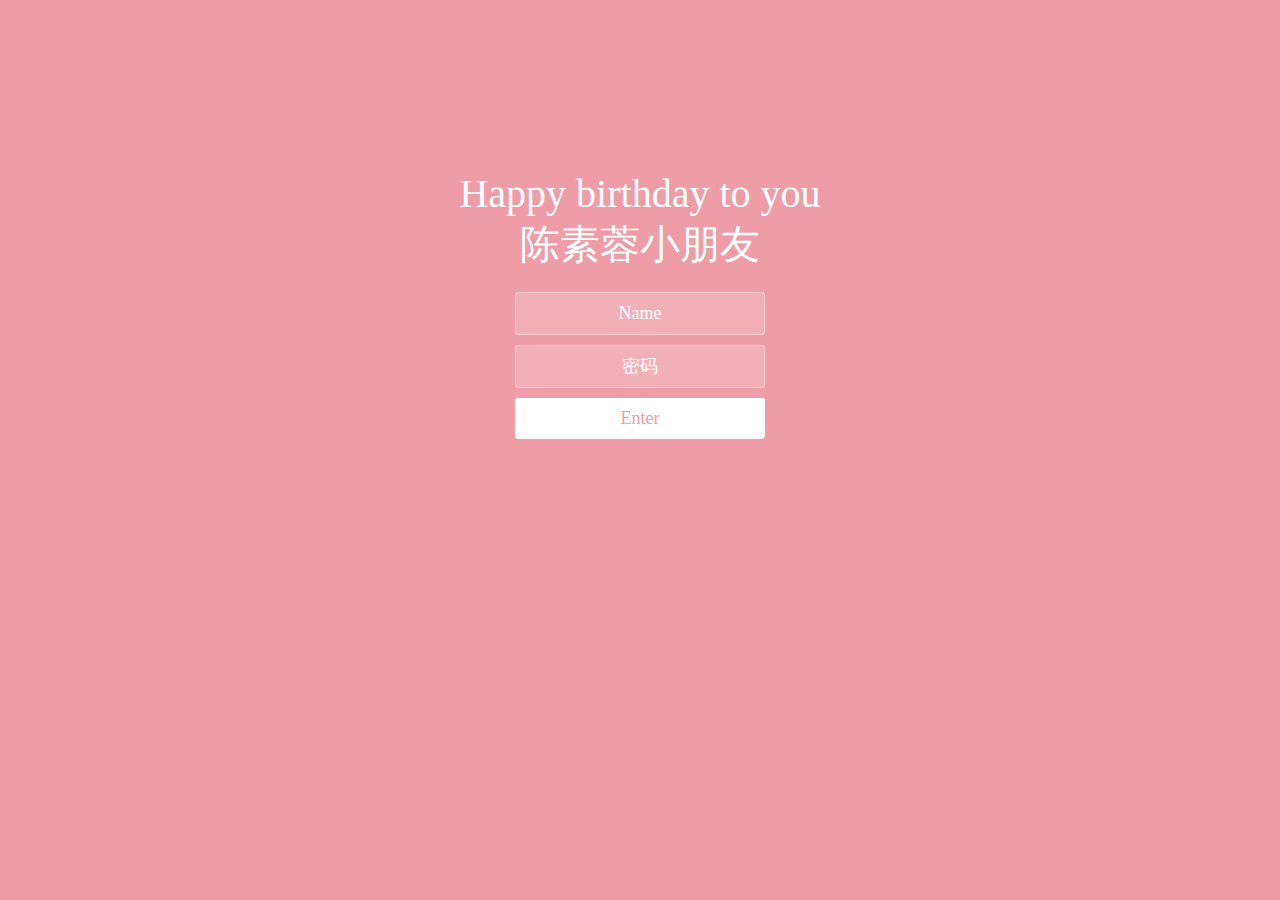
<file: index.html>
﻿<!doctype html>
<html lang="zh">
<head>
<meta charset="UTF-8">
<meta http-equiv="X-UA-Compatible" content="IE=edge,chrome=1"> 
<meta name="viewport" content="width=device-width, initial-scale=1.0">
<title>Happy Birthday to 陈素蓉小朋友</title>
<link rel="stylesheet" type="text/css" href="Secret/css/styles.css">
</head>
<body>
<div class="htmleaf-container">
	<div class="wrapper">
		<div class="container">
			<h1>Happy birthday to you</h1>
			<h1>陈素蓉小朋友</h1>
			
			<form class="form">
				<input id="userName" name="userName" type="text" placeholder="Name">
				<input id="pwd" name="pwd" type="password" placeholder="密码">
				<button type="submit" id="login-button">Enter</button>
			</form>
		</div>
		
		<ul class="bg-bubbles">
			<li></li>
			<li></li>
			<li></li>
			<li></li>
			<li></li>
			<li></li>
			<li></li>
			<li></li>
			<li></li>
			<li></li>
		</ul>
		
		 <ul class="bg-bubbles">
			<li><img src="Secret/img/time.png" style="width:100%;height:100%"></li>
			<li><img src="Secret/img/time.png" style="width:100%;height:100%"></li>
			<li><img src="Secret/img/time.png" style="width:100%;height:100%"></li>
			<li><img src="Secret/img/time.png" style="width:100%;height:100%"></li>
			<li><img src="Secret/img/time.png" style="width:100%;height:100%"></li>
			<li><img src="Secret/img/time.png" style="width:100%;height:100%"></li>
			<li><img src="Secret/img/time.png" style="width:100%;height:100%"></li>
			<li><img src="Secret/img/time.png" style="width:100%;height:100%"></li>
			<li><img src="Secret/img/time.png" style="width:100%;height:100%"></li>
			<li><img src="Secret/img/time.png" style="width:100%;height:100%"></li>
		</ul>
	</div>
</div>

<script src="Secret/js/jquery-2.1.1.min.js" type="text/javascript"></script>
<script src="Secret/js/jquery-1.8.4.min.js" type="text/javascript"></script>

</body>
</html>
</file>
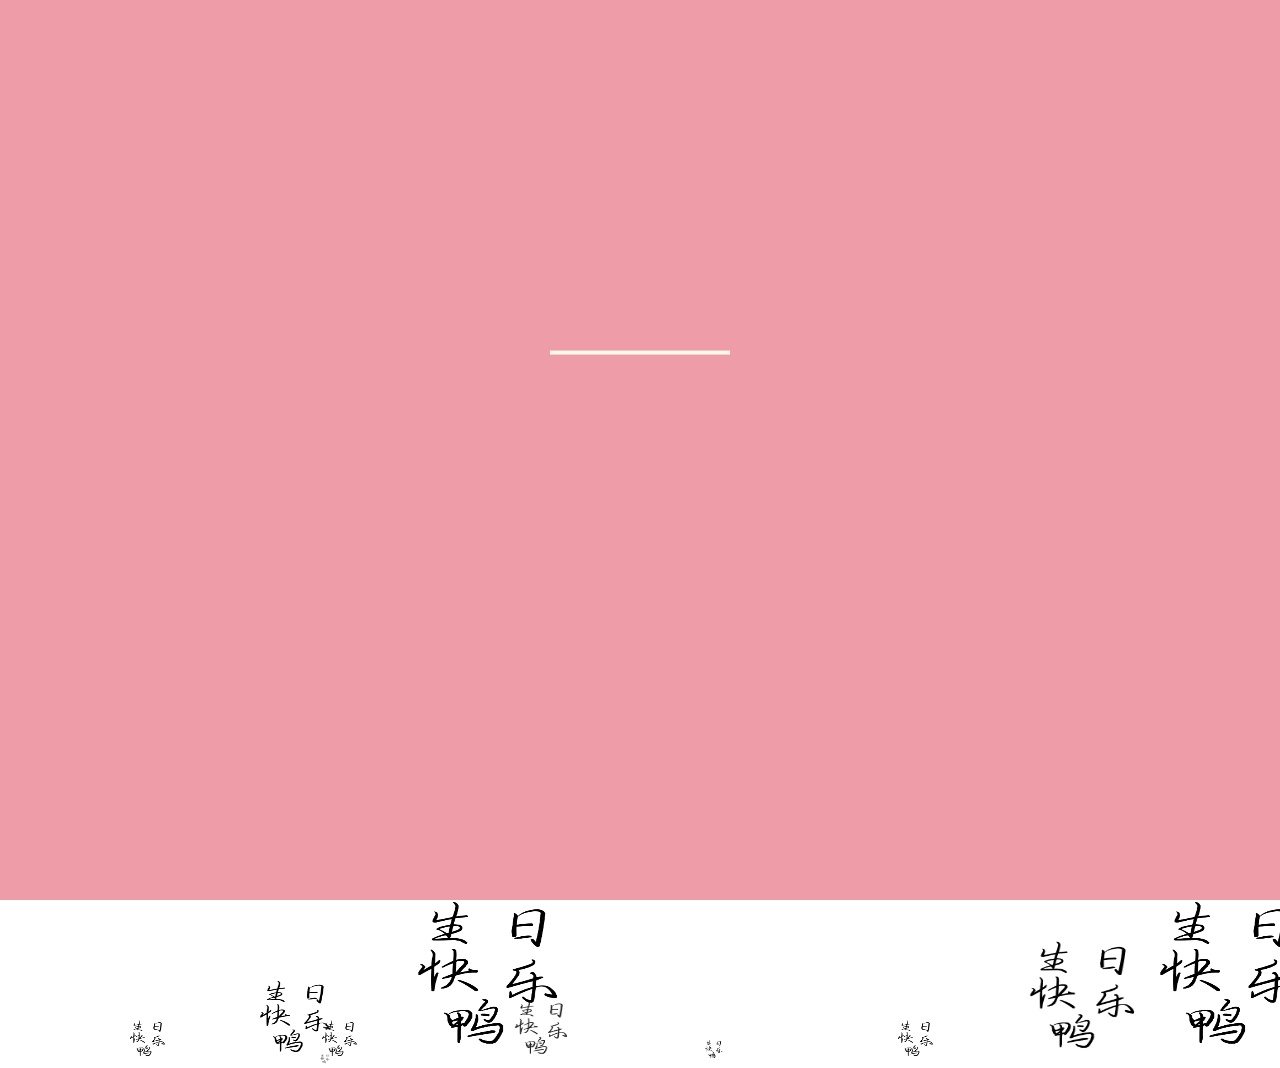
<file: Secret/BirthdayCake.html>
<!DOCTYPE html>
<html>

<head>

    <meta charset="UTF-8">
    <meta name="viewport" content="width=device-width, initial-scale=1, maximum-scale=1, user-scalable=no">
    <title>Happy Birthday to you</title>
    <link rel="stylesheet" href="css/styless.css" media="screen" type="text/css"/>
</head>

<body>

<div class="bg">
    <div class="velas">
        <div class="fuego"></div>
        <div class="fuego"></div>
        <div class="fuego"></div>
        <div class="fuego"></div>
        <div class="fuego"></div>
    </div>
    <svg id="cake" version="1.1" x="0px" y="0px" width="200px" height="500px" viewBox="0 0 200 500" enable-background="new 0 0 200 500" xml:space="preserve">
        <path fill="#a88679" d="M173.667-13.94c-49.298,0-102.782,0-147.334,0c-3.999,0-4-16.002,0-16.002
    		c44.697,0,96.586,0,147.334,0C177.667-29.942,177.668-13.94,173.667-13.94z">
            <animate id="bizcocho_3" attributeName="d" calcMode="spline" keySplines="0 0 1 1; 0 0 1 1" begin="relleno_2.end" dur="0.3s" fill="freeze" values="
                              M173.667-13.94c-49.298,0-102.782,0-147.334,0c-3.999,0-4-16.002,0-16.002
    		c44.697,0,96.586,0,147.334,0C177.667-29.942,177.668-13.94,173.667-13.94z
                              ;
                              M173.667,411.567c-47.995,12.408-102.955,12.561-147.334,0
    		c-3.848-1.089-0.189-16.089,3.661-15.002c44.836,12.66,90.519,12.753,139.427,0.07
    		C173.293,395.631,177.541,410.566,173.667,411.567z
                              ;
                              M173.667,427.569c-49.795,0-101.101,0-147.334,0c-3.999,0-4-16.002,0-16.002
    		c46.385,0,97.539,0,147.334,0C177.668,411.567,177.667,427.569,173.667,427.569z
                              " />
        </path>
        <path fill="#8b6a60" d="M100-178.521c1.858,0,3.364,1.506,3.364,3.363c0,0,0,33.17,0,44.227
    		c0,19.144,0,57.431,0,76.574c0,10.152,0,40.607,0,40.607c0,1.858-1.506,3.364-3.364,3.364l0,0c-1.858,0-3.364-1.506-3.364-3.364c0,0,0-30.455,0-40.607c0-19.144,0-57.432,0-76.575c0-11.057,0-44.226,0-44.226C96.636-177.015,98.142-178.521,100-178.521
    		L100-178.521z">
            <animate id="relleno_2" attributeName="d" calcMode="spline" keySplines="0 0 1 1; 0 0 1 1; 0 0 0.58 1" begin="bizcocho_2.end" dur="0.5s" fill="freeze" values="
                              M100-178.521c1.858,0,3.364,1.506,3.364,3.363c0,0,0,33.17,0,44.227
    		c0,19.144,0,57.431,0,76.574c0,10.152,0,40.607,0,40.607c0,1.858-1.506,3.364-3.364,3.364l0,0c-1.858,0-3.364-1.506-3.364-3.364c0,0,0-30.455,0-40.607c0-19.144,0-57.432,0-76.575c0-11.057,0-44.226,0-44.226C96.636-177.015,98.142-178.521,100-178.521
    		L100-178.521z
                              ;
                              M100,267.257c1.858,0,3.364,1.506,3.364,3.363c0,0,0,33.17,0,44.227
    		c0,19.143,0,57.43,0,76.574c0,10.151,0,40.606,0,40.606c0,1.858-1.506,3.364-3.364,3.364l0,0c-1.858,0-3.364-1.506-3.364-3.364
    		c0,0,0-30.455,0-40.606c0-19.145,0-57.432,0-76.576c0-11.057,0-44.225,0-44.225C96.636,268.763,98.142,267.257,100,267.257
    		L100,267.257z
                              ;
                              M93.928,405.433c-0.655,6.444-0.102,9.067,2.957,11.798c0,0,8.083,5.571,16.828,3.503
    		c18.629-4.406,43.813,6.194,50.792,7.791c14.75,3.375,9.162,6.867,9.162,6.867c-2.412,2.258-58.328,0-73.667,0l0,0
    		c-1.858,0-69.995,2.133-73.667,0c0,0-3.337-2.439,6.172-5.992c11.375-4.25,52.875,8.822,47.139-9.442
    		c-6.333-20.167,5.226-21.514,5.226-21.514c3.435-0.915,12.78-6.663,10.923-0.546L93.928,405.433z
                              ;
                              M102.242,427.569c5.348,0,14.079,0,17.462,0c0,0,17.026,0,27.504,0
    		c19.143,0,20.39-3.797,26.459,0c3,1.877,0,7.823,0,7.823c-2.412,2.258-58.328,0-73.667,0l0,0c-1.858,0-67.187,0-73.667,0
    		c0,0-4.125-4.983,0-7.823c5.201-3.58,16.085,0,23.725,0c8.841,0,20.762,0,20.762,0c3.686,0,8.597,0,19.511,0H102.242z
                              " />
        </path>
        <path fill="#a88679" d="M173.667-15.929c-46.512,0-105.486,0-147.334,0c-3.999,0-4-16.002,0-16.002
    		c43.566,0,97.96,0,147.334,0C177.667-31.931,177.666-15.929,173.667-15.929z">
            <animate id="bizcocho_2" attributeName="d" calcMode="spline" keySplines="0 0 1 1; 0 0 1 1; 0.25 0 0.58 1" begin="relleno_1.end" dur="0.5s" fill="freeze" values="
                              M173.667-15.929c-46.512,0-105.486,0-147.334,0c-3.999,0-4-16.002,0-16.002
    		c43.566,0,97.96,0,147.334,0C177.667-31.931,177.666-15.929,173.667-15.929z
                              ;
                              M173.434,445.393c-47.269,8.001-105.245,8.001-147.334,0c-3.929-0.747-0.692-16.543,3.243-15.824
    		c43.828,8.001,92.165,8.001,140.739,0C174.029,428.918,177.377,444.726,173.434,445.393z
                              ;
                              M173.667,449.514c-47.576-5.454-102.799-5.744-147.333,0c-3.966,0.512-3.938-15.297,0-16.002
    		c43.683-7.823,97.646-8.026,147.333,0C177.616,434.15,177.642,449.969,173.667,449.514z
                              ;
                              M173.667,451.394c-49.298,0-102.782,0-147.334,0c-3.999,0-4-16.002,0-16.002
    		c44.697,0,96.586,0,147.334,0C177.667,435.392,177.668,451.394,173.667,451.394z
                              " />
        </path>
        <path fill="#8b6a60" d="M101.368-73.685c0,12.164,0,15.18,0,28.519c0,22.702,0-13.661,0,8.304c0,14.48,0,18.233,0,30.512
    		c0,1.753-2.958,1.847-2.958,0c0-12.68,0-16.277,0-30.401c0-21.983,0,11.66,0-8.305c0-13.027,0-15.992,0-28.628
    		C98.411-75.883,101.368-75.592,101.368-73.685z">
            <animate id="relleno_1" attributeName="d" calcMode="spline" keySplines="0 0 1 1; 0 0 1 1; 0 0 0.6 1" begin="bizcocho_1.end" dur="0.5s" fill="freeze" values="
                              M101.368-73.685c0,12.164,0,15.18,0,28.519c0,22.702,0-13.661,0,8.304c0,14.48,0,18.233,0,30.512
    		c0,1.753-2.958,1.847-2.958,0c0-12.68,0-16.277,0-30.401c0-21.983,0,11.66,0-8.305c0-13.027,0-15.992,0-28.628
    		C98.411-75.883,101.368-75.592,101.368-73.685z
                              ;
                              M101.368,350.885c0,12.164,0,65.18,0,78.518c0,22.703,0-33.66,0-11.695c0,14.48,0,28.232,0,40.512
    		c0,1.753-2.958,1.847-2.958,0c0-12.68,0-26.277,0-40.402c0-21.982,0,31.66,0,11.695c0-13.027,0-65.992,0-78.627
    		C98.411,348.686,101.368,348.977,101.368,350.885z
                              ;
                              M128.38,447.567c37.626,6.312,39.303,13.658,26.833,12.833c-22.653-1.499-13.636-0.831-23.302-0.831
    		c-14.48,0-17.884,0-30.163,0c-2.087,0-2.068,0-3.915,0c-13.333,0-8.963,0-23.088,0c-11.668,0-14.062,5.995-27.532,1.164
    		c-12.629-4.529,38.667-3.167,46.833-17.333C100.077,432.94,105.546,443.736,128.38,447.567z
                              ;
                              M173.667,451.394c2.875,0,2.997,9.257,0,9.131c-22.662-0.956-32.09-0.956-41.756-0.956
    		c-14.48,0-17.884,0-30.163,0c-2.087,0-2.068,0-3.915,0c-13.333,0-8.963,0-23.088,0c-11.668,0-34.99-0.294-48.412,1.831
    		c-4.109,0.65-3.01-10.006,0-10.006C37.129,451.394,149.379,451.394,173.667,451.394z
                              " />
        </path>
        <path fill="#a88679" d="M173.667,21.571c-33.174,0-111.467,0-147.334,0c-4,0-4-16.002,0-16.002c39.836,0,105.982,0,147.334,0
    		C177.668,5.569,177.667,21.571,173.667,21.571z">
            <animate id="bizcocho_1" attributeName="d" calcMode="spline" keySplines="0 0 1 1; 0 0 1 1; 0 0 1 1; 0.25 0 1 1; 0 0 1 1; 0.25 0 0.6 1" begin="2s" dur="0.8s" fill="freeze" values="
                              M173.667,21.571c-33.174,0-111.467,0-147.334,0c-4,0-4-16.002,0-16.002c39.836,0,105.982,0,147.334,0
    		C177.668,5.569,177.667,21.571,173.667,21.571z
                              ;
                              M173.667,459.569c-33.197,16.002-110.782,16.002-147.334,0c-3.664-1.604,1.614-15.617,5.337-14.153
    		c40.702,16.002,94.289,16.104,136.505,0.103C171.917,444.1,177.271,457.832,173.667,459.569z
                              ;
                              M171.817,475.571c-39.361-3.001-105.438-2.571-143.556,0c-3.991,0.27-7.377-14.736-3.387-15.014
    		c41.553-2.888,104.421-3.121,150.51-0.233C179.378,460.574,175.806,475.875,171.817,475.571z
                              ;
                              M171.817,459.564c-38.8-12.188-104.504-13.762-143.556,0c-3.772,1.329-7.961-12.604-4.178-13.905
    		c40.864-14.064,105.114-15.52,151.918-0.973C179.822,445.874,175.634,460.762,171.817,459.564z
                              ;
                              M173.667,475.571c-46.376-5.005-105.924-4.003-147.334,0c-3.981,0.385-3.479-15.421,0.479-16.002
    		c43.087-6.327,97.705-7.083,146.855,0.438C177.621,460.613,177.644,476,173.667,475.571z
                              ;
                              M173.667,474.117c-46.376,1.866-105.638,2.01-147.334,0c-3.995-0.192-3.52-16.144,0.479-16.002
    		c43.794,1.55,96.341,1.541,145.723,0C176.532,457.99,177.663,473.956,173.667,474.117z
                              ;
                              M173.667,475.571c-46.512,0-105.486,0-147.334,0c-3.999,0-4-16.002,0-16.002c43.566,0,97.96,0,147.334,0
    		C177.667,459.569,177.666,475.571,173.667,475.571z
                              " />
        </path>
        <path fill="#fefae9" d="M104.812,113.216c0,3.119-2.164,5.67-4.812,5.67c-2.646,0-4.812-2.551-4.812-5.67c0-5.594,0-16.782,0-22.375
    	c0-5.143,0-15.427,0-20.568c0-7.333,0-21.998,0-29.33c0-5.523,0-16.569,0-22.092c0-3.295,0-9.885,0-13.181
    	C95.188,2.551,97.353,0,100,0c2.648,0,4.812,2.551,4.812,5.669c0,3.248,0,9.743,0,12.991c0,5.428,0,16.284,0,21.711
    	c0,7.618,0,22.854,0,30.472c0,4.952,0,14.854,0,19.807C104.812,96.292,104.812,107.576,104.812,113.216z">
            <animate id="crema" attributeName="d" calcMode="spline" keySplines="0 0 1 1; 0 0 1 1; 0 0 1 1; 0.25 0 1 1; 0 0 1 1; 0 0 0.58 1" begin="bizcocho_3.end" dur="2s" fill="freeze" values="
                              M104.812,113.216c0,3.119-2.164,5.67-4.812,5.67c-2.646,0-4.812-2.551-4.812-5.67c0-5.594,0-16.782,0-22.375
    	c0-5.143,0-15.427,0-20.568c0-7.333,0-21.998,0-29.33c0-5.523,0-16.569,0-22.092c0-3.295,0-9.885,0-13.181
    	C95.188,2.551,97.353,0,100,0c2.648,0,4.812,2.551,4.812,5.669c0,3.248,0,9.743,0,12.991c0,5.428,0,16.284,0,21.711
    	c0,7.618,0,22.854,0,30.472c0,4.952,0,14.854,0,19.807C104.812,96.292,104.812,107.576,104.812,113.216z
                              ;
                              M104.812,405.897c0,3.119-2.164,5.67-4.812,5.67c-2.646,0-4.812-2.551-4.812-5.67c0-5.594,0-16.782,0-22.376
    	c0-5.143,0-15.426,0-20.568c0-7.332,0-21.997,0-29.33c0-5.522,0-16.568,0-22.092c0-3.295,0-9.885,0-13.181
    	c0-3.118,2.165-5.669,4.812-5.669c2.648,0,4.812,2.551,4.812,5.669c0,3.247,0,9.743,0,12.991c0,5.428,0,16.283,0,21.711
    	c0,7.618,0,22.854,0,30.473c0,4.951,0,14.854,0,19.807C104.812,388.972,104.812,400.256,104.812,405.897z
                              ;
                              M111.873,411.567c-3.119,0-9.226,0-11.874,0c-2.646,0-7.748,0-10.867,0c-7.086,0-12.698,0-18.292,0
    	c-6.592,0-12.871,7.371-19.166,3.008c-10.043-6.961-7.776-10.169,2.991-17.745c12.61-8.873,27.713,1.994,25.919-7.531
    	c-2.589-13.742,11.008-14.513,11.365-17.789c0.441-4.051,4.235-11.107,8.051-8.175c3.113,2.393,1.007,8.008,0,13.159
    	c-1.871,9.569,8.058,2.113,9.494,14.155c2.592,21.732,21.184-0.675,29.309,7.976c5.216,5.553,18.413,5.552,15.426,12.942
    	c-3.131,7.745-15.825-4.369-23.8,2.903C126.261,418.271,118.301,411.567,111.873,411.567z
                              ;
                              M111.873,411.567c-3.119,0-9.226,0-11.874,0c-2.646,0-9.734,4.069-12.853,4.069
    	c-7.086,0-10.712-4.069-16.306-4.069c-6.592,0-12.12,6.013-19.166,3.008c-7.053-3.008-7.458,2.026-18.659,1.165
    	c-6.832-0.525-7.522-3.034-7.533-6.265c-0.037-10.336,22.073-2.452,36.613-2.628c10.234-0.124,19.856-1.439,37.905-2.102
    	c16.642-0.61,32.699,1.552,46.009,1.927c12.438,0.351,29.663-8.99,31.532,3.315c0.773,5.093-5.605,3.342-11.211,9.579
    	c-5.093,5.667-7.59-4.605-12.965-3.832c-8.269,1.189-14.962-8.537-22.937-1.265C126.261,418.271,118.301,411.567,111.873,411.567z
                              ;
                              M110.946,413.652c-2.904-1.137-8.405-2.748-12.446-0.97c-6.099,2.685-7.273,10.358-13.253,8.242
    	c-7.843-2.775-8.953-5.008-14.546-5.01c-24.653-0.011-4.849,26.507-18.264,26.507c-12.377,0,5.791-33.537-19.422-26.682
    	c-7.703,2.095-9.806-0.942-9.817-4.173c-0.037-10.336,24.357-4.544,38.897-4.72c10.234-0.124,19.856-1.439,37.905-2.102
    	c16.642-0.61,32.699,1.552,46.009,1.927c12.438,0.351,28.973-8.865,31.532,3.315c1.449,6.896,0.318,15.624-3.874,15.624
    	c-7.619,0-1.788-15.192-19.243-7.111c-7.581,3.51-15.963-9.738-26.669,1.066C120.644,426.744,118.381,416.561,110.946,413.652z
                              ;
                              M111.547,413.9c-2.969-0.956-8.775-0.949-13.167-0.5c-14.667,1.5-8.325,16.508-14.667,16.666
    	c-6.667,0.166-0.167-13.5-13.013-14.151c-30.471-1.545-5.572,46.651-18.987,46.651c-12.377,0,10.333-50.166-18.667-44.5
    	c-7.835,1.531-9.537-1.417-9.548-4.647c-0.037-10.336,23.675-5.177,38.215-5.353c10.234-0.124,20.618-1.671,38.667-2.333
    	c16.642-0.61,32.023,1.458,45.333,1.833c12.438,0.351,33.819-8.431,33.199,4.001c-0.532,10.666,0.414,26.166-5.245,25.833
    	c-7.606-0.447-2.954-31.5-19.243-18.899c-7.985,6.177-17.658-5.969-27.377,5.732C118.88,434.066,121.38,417.067,111.547,413.9z
                              ;
                              M111.547,415.233c-6.667-0.834-9.667,4.667-13.833,3.333c-19.649-6.291-8.158,22.176-14.5,22.334
    	c-6.667,0.166,2.833-18-13.333-22.167c-29.544-7.615-9.667,43.833-20.167,43.833c-10.333,0,8.004-55.006-16.833-39
    	c-7.5,4.833-9.508-3.78-9.299-7.004c0.799-12.329,23.592-7.153,38.132-7.329c10.234-0.124,20.238-1.505,38.287-2.167
    	c16.642-0.61,32.903,1.125,46.213,1.5c12.438,0.351,35.058-5.579,31.863,6.451c-5.532,20.833,1.25,28.216-4.409,27.883
    	c-7.606-0.447-6.058-37.895-20.62-23.333c-10.167,10.166-15.972-0.747-25,12C119.547,443.568,121.798,416.515,111.547,415.233z
                              " />
        </path>
        <rect class="come" x="10" y="475.571" fill="#fefae9" width="180" height="4" />
    </svg>
</div>
<div class="name">陈素蓉小朋友</div>
<div class="happy">
    <img src="img/1.png">
</div>
<div class="button-style1">
    <a href="Say.html" class="lk1">
        <div class="link1">
            <div class="bt1">
                I want to say
            </div>
        </div>
    </a>
</div>

<ul class="bg-bubbles">
    <li></li>
    <li></li>
    <li></li>
    <li></li>
    <li></li>
    <li></li>
    <li></li>
    <li></li>
    <li></li>
    <li></li>
</ul>

 <ul class="bg-bubbles">
      <li><img src="img/time.png" style="width:100%;height:100%"></li>
      <li><img src="img/time.png" style="width:100%;height:100%"></li>
      <li><img src="img/time.png" style="width:100%;height:100%"></li>
      <li><img src="img/time.png" style="width:100%;height:100%"></li>
      <li><img src="img/time.png" style="width:100%;height:100%"></li>
      <li><img src="img/time.png" style="width:100%;height:100%"></li>
      <li><img src="img/time.png" style="width:100%;height:100%"></li>
      <li><img src="img/time.png" style="width:100%;height:100%"></li>
      <li><img src="img/time.png" style="width:100%;height:100%"></li>
      <li><img src="img/time.png" style="width:100%;height:100%"></li>
   </ul>

<script src='js/jquery-2.1.1.min.js'></script>
<script src='js/happy.js'></script>
<audio src="music/3.mp3" autoplay="autoplay" loop="loop"></audio>
</body>

</html>
</file>
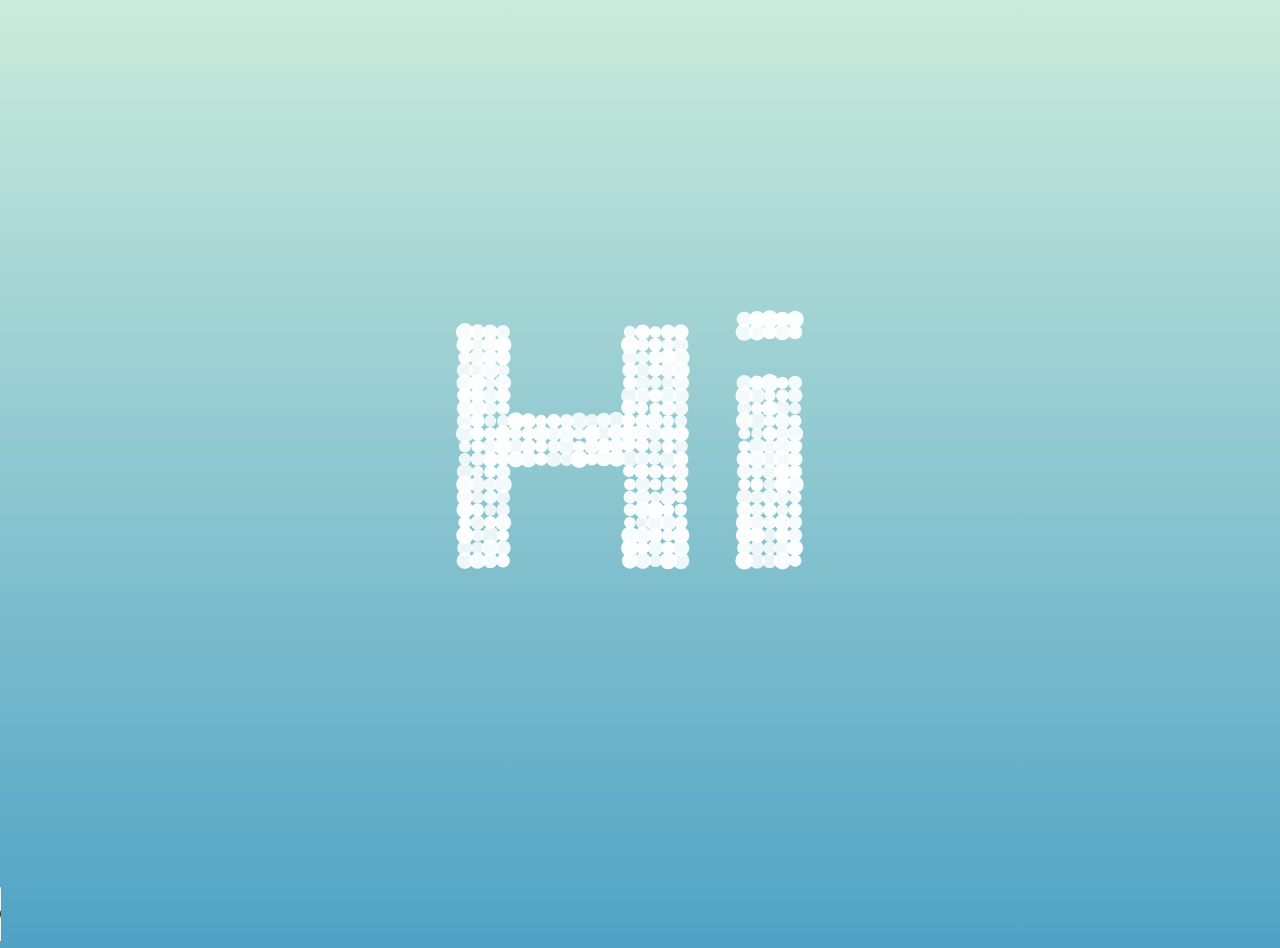
<file: Secret/to.html>
<!DOCTYPE html>
<html>
<head>
  <meta charset="UTF-8">
  <title>Happy Birthday to 陈素蓉小朋友</title>
  <link rel="stylesheet" href="css/normalizel.css">
  <link rel="stylesheet" href="css/stylel.css" media="screen" type="text/css" />
</head>

<body>
<canvas class="canvas"></canvas>

<div class="help">?</div> 

<div class="ui">
  <input class="ui-input" type="text" />
  <span class="ui-return">↵</span>
</div>

<div class="overlay">
  <div class="tabs">
    <div class="tabs-labels"><span class="tabs-label">Commands</span><span class="tabs-label">Info</span><span class="tabs-label">Share</span></div>

    <div class="tabs-panels">
      <ul class="tabs-panel commands">
        <li class="commands-item"><span class="commands-item-title">Text</span><span class="commands-item-info" data-demo="Hello :)">Type anything</span><span class="commands-item-action">Demo</span></li>
        <li class="commands-item"><span class="commands-item-title">Countdown</span><span class="commands-item-info" data-demo="#countdown 10">#countdown<span class="commands-item-mode">number</span></span><span class="commands-item-action">Demo</span></li>
        <li class="commands-item"><span class="commands-item-title">Time</span><span class="commands-item-info" data-demo="#time">#time</span><span class="commands-item-action">Demo</span></li>
        <li class="commands-item"><span class="commands-item-title">Rectangle</span><span class="commands-item-info" data-demo="#rectangle 30x15">#rectangle<span class="commands-item-mode">width x height</span></span><span class="commands-item-action">Demo</span></li>
        <li class="commands-item"><span class="commands-item-title">Circle</span><span class="commands-item-info" data-demo="#circle 25">#circle<span class="commands-item-mode">diameter</span></span><span class="commands-item-action">Demo</span></li>

        <li class="commands-item commands-item--gap"><span class="commands-item-title">Animate</span><span class="commands-item-info" data-demo="The time is|#time|#countdown 3|#icon thumbs-up"><span class="commands-item-mode">command1</span>&nbsp;|<span class="commands-item-mode">command2</span></span><span class="commands-item-action">Demo</span></li>
      </ul>
    </div>
  </div>
</div>

  <script src="js/indexl.js"></script>
 <audio src="music/1.mp3" autoplay="autoplay" loop="loop" controls="controls"></audio>
</body>
</html>
</file>
<file: Secret/css/styles.css>
* {
  box-sizing: border-box;
  margin: 0;
  padding: 0;
  font-weight: 300;
}
body {
  font-family:"Microsoft YaHei";
  color: white;
  font-weight: 300;
}
body ::-webkit-input-placeholder {
  /* WebKit browsers */
  font-family:"Microsoft YaHei";
  color: white;
  font-weight: 300;
}
body :-moz-placeholder {
  /* Mozilla Firefox 4 to 18 */
  font-family:"Microsoft YaHei";
  color: white;
  opacity: 1;
  font-weight: 300;
}
body ::-moz-placeholder {
  /* Mozilla Firefox 19+ */
  font-family:"Microsoft YaHei";
  color: white;
  opacity: 1;
  font-weight: 300;
}
body :-ms-input-placeholder {
  /* Internet Explorer 10+ */
  font-family:"Microsoft YaHei";
  color: white;
  font-weight: 300;
}
.wrapper {
  background: #ee9ca7;
  background: -webkit-linear-gradient(top left, #ee9ca7 0%, #ee9ca7 100%);
  background: linear-gradient(to bottom right, #ee9ca7 0%, #ee9ca7 100%);
  background-color:rgba(255,255,255,0.9);
  position: absolute;
  top:0;
  left: 0;
  width: 100%;
  height: 100%;
  overflow: hidden;

}

.wrapper.form-success .container h1 {
  -webkit-transform: translateY(85px);
      -ms-transform: translateY(85px);
          transform: translateY(85px);
}
.container {
  max-width: 600px;
  margin: 0 auto;
  margin-top: 7%;
  padding: 80px 0;
  height: 400px;
  text-align: center;
}
.container h1 {
  font-size: 40px;
  -webkit-transition-duration: 1s;
          transition-duration: 1s;
  -webkit-transition-timing-function: ease-in-put;
          transition-timing-function: ease-in-put;
  font-weight: 200;
}
form {
  padding: 20px 0;
  position: relative;
  z-index: 2;
}
form input {
  -webkit-appearance: none;
     -moz-appearance: none;
          appearance: none;
  outline: 0;
  border: 1px solid rgba(255, 255, 255, 0.4);
  background-color: rgba(255, 255, 255, 0.2);
  width: 250px;
  border-radius: 3px;
  padding: 10px 15px;
  margin: 0 auto 10px auto;
  display: block;
  text-align: center;
  font-family: "Microsoft YaHei";
  font-size: 18px;
  color: white;
  -webkit-transition-duration: 0.25s;
          transition-duration: 0.25s;
  font-weight: 300;
}
form input:hover {
  background-color: rgba(255, 255, 255, 0.4);
}
form input:focus {
  background-color: white;
  width: 300px;
  color: #ee9ca7;
}
form button {
  -webkit-appearance: none;
     -moz-appearance: none;
          appearance: none;
  outline: 0;
  background-color: white;
  font-family: "Microsoft YaHei";
  border: 0;
  padding: 10px 15px;
  color: #ee9ca7;
  border-radius: 3px;
  width: 250px;
  cursor: pointer;
  font-size: 18px;
  -webkit-transition-duration: 0.25s;
          transition-duration: 0.25s;
}
form button:hover {
  background-color: #f5f7f9;
}
.bg-bubbles {
  position: absolute;
  top: 0;
  left: 0;
  width: 100%;
  height: 100%;
  z-index: 1;
}
.bg-bubbles li {
  position: absolute;
  list-style: none;
  display: block;
  width: 40px;
  height: 40px;
  background-color: rgba(255, 255, 255, 0.15);
  bottom: -160px;
  -webkit-animation: square 30s infinite;
  animation: square 30s infinite;
  -webkit-transition-timing-function: linear;
  transition-timing-function: linear;
}
.bg-bubbles li:nth-child(1) {
  left: 10%;
}
.bg-bubbles li:nth-child(2) {
  left: 20%;
  width: 80px;
  height: 80px;
  -webkit-animation-delay: 2s;
          animation-delay: 2s;
  -webkit-animation-duration: 17s;
          animation-duration: 17s;
}
.bg-bubbles li:nth-child(3) {
  left: 25%;
  -webkit-animation-delay: 4s;
          animation-delay: 4s;
}
.bg-bubbles li:nth-child(4) {
  left: 40%;
  width: 60px;
  height: 60px;
  -webkit-animation-duration: 22s;
          animation-duration: 22s;
  background-color: rgba(255, 255, 255, 0.25);
}
.bg-bubbles li:nth-child(5) {
  left: 70%;
}
.bg-bubbles li:nth-child(6) {
  left: 80%;
  width: 120px;
  height: 120px;
  -webkit-animation-delay: 3s;
          animation-delay: 3s;
  background-color: rgba(255, 255, 255, 0.2);
}
.bg-bubbles li:nth-child(7) {
  left: 32%;
  width: 160px;
  height: 160px;
  -webkit-animation-delay: 7s;
          animation-delay: 7s;
}
.bg-bubbles li:nth-child(8) {
  left: 55%;
  width: 20px;
  height: 20px;
  -webkit-animation-delay: 15s;
          animation-delay: 15s;
  -webkit-animation-duration: 40s;
          animation-duration: 40s;
}
.bg-bubbles li:nth-child(9) {
  left: 25%;
  width: 10px;
  height: 10px;
  -webkit-animation-delay: 2s;
          animation-delay: 2s;
  -webkit-animation-duration: 40s;
          animation-duration: 40s;
  background-color: rgba(255, 255, 255, 0.3);
}
.bg-bubbles li:nth-child(10) {
  left: 90%;
  width: 160px;
  height: 160px;
  -webkit-animation-delay: 11s;
          animation-delay: 11s;
}
@-webkit-keyframes square {
  0% {
    -webkit-transform: translateY(0);
            transform: translateY(0);
  }
  100% {
    -webkit-transform: translateY(-900px) rotate(600deg);
            transform: translateY(-900px) rotate(600deg);
  }
}
@keyframes square {
  0% {
    -webkit-transform: translateY(0);
            transform: translateY(0);
  }
  100% {
    -webkit-transform: translateY(-900px) rotate(600deg);
            transform: translateY(-900px) rotate(600deg);
  }
}
</file>
<file: Secret/css/styless.css>
body {
    margin: 0;
    padding: 0;
    overflow: hidden;
    font-family: '楷体';
}

html, body {
    height: 100%;
}

#cake {
    display: block;
    position: relative;
    left:50%;
    margin-top: -10em;
    margin-bottom: 0;
    margin-left: -100px;

}

/* ============================================== Candle
*/
.bg {
    width: 100%;
    height: 100%;
    background: #ee9ca7;
    background: -webkit-linear-gradient(top left, #ee9ca7 0%, #ee9ca7 100%);
    background: linear-gradient(to bottom right, #ee9ca7 0%, #ee9ca7 100%);
}

.velas {
    background: #ffffff;
    border-radius: 10px;
    position: relative;
    top: 247px;
    margin-left: 49.5%;
    width: 5px;
    height: 35px;
    -webkit-transform: translateY(-300px);
    -ms-transform: translateY(-300px);
    transform: translateY(-300px);
    -webkit-backface-visibility: hidden;
    -ms-backface-visibility: hidden;
    backface-visibility: hidden;
    -webkit-animation: in 500ms 6s ease-out forwards;
    animation: in 500ms 6s ease-out forwards;
}

.velas:after,
.velas:before {
    background: rgba(255, 0, 0, 0.4);
    content: "";
    position: absolute;
    width: 100%;
    height: 2.22222222px;
}

.velas:after {
    top: 25%;
    left: 0;
}

.velas:before {
    top: 45%;
    left: 0;
}

/* ============================================== Fire
*/
.fuego {
    border-radius: 100%;
    position: absolute;
    top: -20px;
    left: 70%;
    margin-left: -2.2px;
    width: 6.66666667px;
    height: 18px;
}

.fuego:nth-child(1) {
    -webkit-animation: fuego 2s 6.5s infinite;
    animation: fuego 2s 6.5s infinite;
}

.fuego:nth-child(2) {
    -webkit-animation: fuego 1.5s 6.5s infinite;
    animation: fuego 1.5s 6.5s infinite;
}

.fuego:nth-child(3) {
    -webkit-animation: fuego 1s 6.5s infinite;
    animation: fuego 1s 6.5s infinite;
}

.fuego:nth-child(4) {
    -webkit-animation: fuego 0.5s 6.5s infinite;
    animation: fuego 0.5s 6.5s infinite;
}

.fuego:nth-child(5) {
    -webkit-animation: fuego 0.2s 6.5s infinite;
    animation: fuego 0.2s 6.5s infinite;
}

/* ============================================== Animation Fire
*/
@-webkit-keyframes fuego {
    0%, 100% {
        background: rgba(254, 248, 97, 0.5);
        -webkit-box-shadow: 0 0 40px 10px rgba(248, 233, 209, 0.2);
        box-shadow: 0 0 40px 10px rgba(248, 233, 209, 0.2);
        -webkit-transform: translateY(0) scale(1);
        transform: translateY(0) scale(1);
    }

    50% {
        background: rgba(255, 50, 0, 0.1);
        -webkit-box-shadow: 0 0 40px 20px rgba(248, 233, 209, 0.2);
        box-shadow: 0 0 40px 20px rgba(248, 233, 209, 0.2);
        -webkit-transform: translateY(-20px) scale(0);
        transform: translateY(-20px) scale(0);
    }
}

@keyframes fuego {
    0%, 100% {
        background: rgba(254, 248, 97, 0.5);
        -webkit-box-shadow: 0 0 40px 10px rgba(248, 233, 209, 0.2);
        box-shadow: 0 0 40px 10px rgba(248, 233, 209, 0.2);
        -webkit-transform: translateY(0) scale(1);
        transform: translateY(0) scale(1);
    }

    50% {
        background: rgba(255, 50, 0, 0.1);
        -webkit-box-shadow: 0 0 40px 20px rgba(248, 233, 209, 0.2);
        box-shadow: 0 0 40px 20px rgba(248, 233, 209, 0.2);
        -webkit-transform: translateY(-20px) scale(0);
        transform: translateY(-20px) scale(0);
    }
}

@-webkit-keyframes in {
    to {
        -webkit-transform: translateY(0);
        transform: translateY(0);
    }
}

@keyframes in {
    to {
        -webkit-transform: translateY(0);
        transform: translateY(0);
    }
}

.come {
    animation-delay: 0.4s;
    animation: coming 2s;
    opacity: 1;
}

@keyframes coming {
    from {
        opacity: 0;
    }
    to {
        opacity: 1;
    }
}

@-webkit-keyframes coming {
    from {
        opacity: 0;
    }
    to {
        opacity: 1;
    }
}

.bg-bubbles {
    position: absolute;
    margin:0;
    padding:0;
    top: 0;
    left: 0;
    width: 100%;
    height: 100%;
    z-index: 1;
}

.bg-bubbles li {
    position: absolute;
    list-style: none;
    display: block;
    width: 40px;
    height: 40px;
    background-color: rgba(255, 255, 255, 0.15);
    bottom: -160px;
    -webkit-animation: square 30s infinite;
    animation: square 30s infinite;
    -webkit-transition-timing-function: linear;
    transition-timing-function: linear;
}

.bg-bubbles li:nth-child(1) {
    left: 10%;
}

.bg-bubbles li:nth-child(2) {
    left: 20%;
    width: 80px;
    height: 80px;
    -webkit-animation-delay: 2s;
    animation-delay: 2s;
    -webkit-animation-duration: 17s;
    animation-duration: 17s;
}

.bg-bubbles li:nth-child(3) {
    left: 25%;
    -webkit-animation-delay: 4s;
    animation-delay: 4s;
}

.bg-bubbles li:nth-child(4) {
    left: 40%;
    width: 60px;
    height: 60px;
    -webkit-animation-duration: 22s;
    animation-duration: 22s;
    background-color: rgba(255, 255, 255, 0.25);
}

.bg-bubbles li:nth-child(5) {
    left: 70%;
}

.bg-bubbles li:nth-child(6) {
    left: 80%;
    width: 120px;
    height: 120px;
    -webkit-animation-delay: 3s;
    animation-delay: 3s;
    background-color: rgba(255, 255, 255, 0.2);
}

.bg-bubbles li:nth-child(7) {
    left: 32%;
    width: 160px;
    height: 160px;
    -webkit-animation-delay: 7s;
    animation-delay: 7s;
}

.bg-bubbles li:nth-child(8) {
    left: 55%;
    width: 20px;
    height: 20px;
    -webkit-animation-delay: 15s;
    animation-delay: 15s;
    -webkit-animation-duration: 40s;
    animation-duration: 40s;
}

.bg-bubbles li:nth-child(9) {
    left: 25%;
    width: 10px;
    height: 10px;
    -webkit-animation-delay: 2s;
    animation-delay: 2s;
    -webkit-animation-duration: 40s;
    animation-duration: 40s;
    background-color: rgba(255, 255, 255, 0.3);
}

.bg-bubbles li:nth-child(10) {
    left: 90%;
    width: 160px;
    height: 160px;
    -webkit-animation-delay: 11s;
    animation-delay: 11s;
}

@-webkit-keyframes square {
    0% {
        -webkit-transform: translateY(0);
        transform: translateY(0);
    }
    100% {
        -webkit-transform: translateY(-900px) rotate(600deg);
        transform: translateY(-900px) rotate(600deg);
    }
}

@keyframes square {
    0% {
        -webkit-transform: translateY(0);
        transform: translateY(0);
    }
    100% {
        -webkit-transform: translateY(-900px) rotate(600deg);
        transform: translateY(-900px) rotate(600deg);
    }
}

.happy {
    position: absolute;
    opacity:0;
    width: 230px;
    height: 137px;
    overflow: hidden;
    left: 50%;
    margin-left: -115px;
    top: 30%;


    animation-delay: 0s;
}

@keyframes happybirthdays {
    0% {
        position: absolute;
        top: 45%;
        opacity: 0;
    }
    70% {
        position: absolute;
        top: 45%;
        opacity: 0;
    }
    100% {
        position: absolute;
        top: 49%;
        opacity: 1;
    }
}

@-webkit-keyframes happybirthdays {
    0% {
        position: absolute;
        top: 45%;
        opacity: 0;
    }
    70% {
        position: absolute;
        top: 45%;
        opacity: 0;
    }
    100% {
        position: absolute;
        top: 49%;
        opacity: 1;
    }
}

.button-style1, .button-style2 {
    position: absolute;
    top: 40%;
    opacity: 1;
    z-index: 100;
}

.button-style1 {
	position:absolute;
	top:50%;
    left: 50%;
    margin-left:-87px;
    opacity:0;
}
.button-style2 {
	position:absolute;
    top:60%;
    margin-left:-87px;
    left: 50%;
    opacity:0;

}
.name{
    font-weight: bold;
    position: absolute;
    text-align: center;
    overflow: hidden;
    width: 100%;
    top: -100px;
    opacity: 0;
    font-size: 32px;
    color: #fff;
}
@keyframes btn1 {
    0% {
        opacity: 0;
        top:60%;
    }
    70% {
        opacity: 0;
        top:60%;
    }
    100% {
        opacity: 1;
        top:70%;
    }
}

@-webkit-keyframes btn1 {
    0% {
        opacity: 0;
        top:60%;
    }
    70% {
        opacity: 0;
        top:60%;
    }
    100% {
        opacity: 1;
        top:70%;
    }
}

@keyframes btn2 {
    0% {
        opacity: 0;
        top:60%;
    }
    70% {
        opacity: 0;
        top:70%;
    }
    100% {
        opacity: 1;
        top:85%;
    }
}

@-webkit-keyframes btn2 {
    0% {
        opacity: 0;
        top:60%;
    }
    70% {
        opacity: 0;
        top:70%;
    }
    100% {
        opacity: 1;
        top:85%;
    }
}

.lk1, .lk2 {
    text-decoration: none;
    font-family: Microsoft YaHei;
    color: #fff;
    transition: all 0.5s;
}

.link1, .link2 {
    width: 170px;
    height: 60px;
    border: 2px solid #fff;
    -webkit-border: 1px solid #fff;
    border-radius: 30px;
    font-size: 23px;
    text-align: center;
    background: #ee9ca7;
    transition: all 0.8s;
}

.link2 {
    cursor: not-allowed;
}

.bt1, .bt2 {
    position: relative;
    top: 22%;
    vertical-align: middle;
}

a.lk1:hover {
    color: #ee9ca7;
    transition: all 0.5s;
}

.link1:hover {
    background-color: #fff;
    background-color: rgba(255, 255, 255, 0, 2);
    border: 2px solid #BBB;
    transition: all 0.8s;
}

a.lk2:hover {
    color: #ee9ca7;
    transition: all 0.5s;
}

.link2:hover {
    background-color: #fff;
    background-color: rgba(255, 255, 255, 0, 2);
    border: 2px solid #BBB;
    transition: all 0.8s;
}
</file>
<file: Secret/css/stylel.css>
body {
  font-family: "Avenir", "Helvetica Neue", Helvetica, Arial, sans-serif;
  background: #79a8ae;
  color: #666;
  font-size: 16px;
  line-height: 1.5em;
}

h1 {
  color: #111;
  margin: 0 0 12px 0;
  font-size: 24px;
  line-height: 1.5em;
}

p {
  margin: 0 0 10x 0;
}

a {
  color: #888;
  text-decoration: none;
  border-bottom: 1px solid #ccc;
}

a:hover {
  border-bottom-color: #888;
}

body,
.overlay {
  -webkit-perspective: 1000;
  -webkit-perspective-origin-y: 25%;
}

.body--ready {
  background: -webkit-linear-gradient(top, rgb(203, 235, 219) 0%, rgb(55, 148, 192) 120%);
  background: -moz-linear-gradient(top, rgb(203, 235, 219) 0%, rgb(55, 148, 192) 120%);
  background: -o-linear-gradient(top, rgb(203, 235, 219) 0%, rgb(55, 148, 192) 120%);
  background: -ms-linear-gradient(top, rgb(203, 235, 219) 0%, rgb(55, 148, 192) 120%);
  background: linear-gradient(top, rgb(203, 235, 219) 0%, rgb(55, 148, 192) 120%);
}

.body--ready .overlay {
  -webkit-transition: -webkit-transform 0.7s cubic-bezier(0.694, 0.0482, 0.335, 1),
                      opacity 0.7s cubic-bezier(0.694, 0.0482, 0.335, 1);
  -moz-transition: -moz-transform 0.7s cubic-bezier(0.694, 0.0482, 0.335, 1),
                      opacity 0.7s cubic-bezier(0.694, 0.0482, 0.335, 1);
  -ms-transition: -ms-transform 0.7s cubic-bezier(0.694, 0.0482, 0.335, 1),
                      opacity 0.7s cubic-bezier(0.694, 0.0482, 0.335, 1);
  -o-transition: -o-transform 0.7s cubic-bezier(0.694, 0.0482, 0.335, 1),
                      opacity 0.7s cubic-bezier(0.694, 0.0482, 0.335, 1);
  transition: transform 0.7s cubic-bezier(0.694, 0.0482, 0.335, 1),
                      opacity 0.7s cubic-bezier(0.694, 0.0482, 0.335, 1);
}


.ui {
  position: absolute;
  left: 50%;
  bottom: 5%;
  width: 300px;
  margin-left: -150px;
}

.ui-input {
  display: none;
  width: 100%;
  height: 50px;
  background: none;
  font-size: 24px;
  font-weight: bold;
  color: #fff;
  text-align: center;
  border: none;
  border-bottom: 2px solid white;
}

.ui-input:focus {
  outline: none;
  border: none;
  border-bottom: 2px solid white;
}

.ui-return {
  display: none;
  position: absolute;
  top: 20px;
  right: 0;
  padding: 3px 2px 0 2px;
  font-size: 10px;
  line-height: 10px;
  color: #fff;
  border: 1px solid #fff;
}

.ui--enter .ui-return {
  display: block;
}

.ui--wide {
  width: 76%;
  margin-left: 12%;
  left: 0;
}

.ui--wide .ui-return {
  right: -20px;
}

.help {
  display: none;
  position: absolute;
  top: 40px;
  right: 40px;
  width: 25px;
  height: 25px;
  text-align: center;
  font-size: 13px;
  line-height: 27px;
  font-weight: bold;
  cursor: pointer;
  background: #fff;
  color: #79a8ae;
  opacity: .9;

  -webkit-transition: opacity 0.1s cubic-bezier(0.694, 0.0482, 0.335, 1);
  -moz-transition: opacity 0.1s cubic-bezier(0.694, 0.0482, 0.335, 1);
  -ms-transition: opacity 0.1s cubic-bezier(0.694, 0.0482, 0.335, 1);
  -o-transition: opacity 0.1s cubic-bezier(0.694, 0.0482, 0.335, 1);
  transition: opacity 0.1s cubic-bezier(0.694, 0.0482, 0.335, 1);
}

.help:hover {
  opacity: 1;
}

.overlay {
  position: absolute;
  top: 50%;
  left: 50%;
  width: 550px;
  height: 490px;
  margin: -260px 0 0 -275px;
  opacity: 0;

  -webkit-transform: rotateY(90deg);
  -moz-transform: rotateY(90deg);
  -ms-transform: rotateY(90deg);
  -o-transform: rotateY(90deg);
  transform: rotateY(90deg);
}

.overlay--visible {
  opacity: 1;

  -webkit-transform: rotateY(0);
  -moz-transform: rotateY(0);
  -ms-transform: rotateY(0);
  -o-transform: rotateY(0);
  transform: rotateY(0);
}

.ui-share,
.ui-details {
  opacity: .9;
  background: #fff;
  z-index: 2;
}

.ui-details-content,
.ui-share-content {
  padding: 100px 50px;
}

.commands {
  margin: 0;
  padding: 0;
  list-style: none;
  cursor: pointer;
}

.commands-item {
  font-size: 12px;
  line-height: 22px;
  font-weight: bold;
  text-transform: uppercase;
  letter-spacing: 1px;
  padding: 20px;
  background: #fff;
  margin-top: 1px;
  color: #333;
  opacity: .9;

  -webkit-transition: -webkit-transform 0.7s cubic-bezier(0.694, 0.0482, 0.335, 1),
                      opacity 0.1s cubic-bezier(0.694, 0.0482, 0.335, 1);
  -moz-transition: -moz-transform 0.1s cubic-bezier(0.694, 0.0482, 0.335, 1),
                      opacity 0.1s cubic-bezier(0.694, 0.0482, 0.335, 1);
  -ms-transition: -ms-transform 0.1s cubic-bezier(0.694, 0.0482, 0.335, 1),
                      opacity 0.1s cubic-bezier(0.694, 0.0482, 0.335, 1);
  -o-transition: -o-transform 0.1s cubic-bezier(0.694, 0.0482, 0.335, 1),
                      opacity 0.1s cubic-bezier(0.694, 0.0482, 0.335, 1);
  transition: transform 0.1s cubic-bezier(0.694, 0.0482, 0.335, 1),
                      opacity 0.1s cubic-bezier(0.694, 0.0482, 0.335, 1);
}

.commands-item--gap {
  margin-top: 9px;
}

.commands-item:hover {
  opacity: 1;
}

.commands-item:hover .commands-item-action {
  background: #333;
}

.commands-item a {
  display: inline-block;
}

.commands-item-mode {
  display: inline-block;
  margin-left: 3px;
  font-style: italic;
  color: #ccc;
}

.commands-item-title {
  display: inline-block;
  width: 150px;
}

.commands-item-info {
  display: inline-block;
  width: 300px;
  font-size: 14px;
  text-transform: none;
  letter-spacing: 0;
  font-weight: normal;
  color: #aaa;
}

.commands-item-action {
  display: inline-block;
  float: right;
  margin-top: 3px;
  text-transform: uppercase;
  font-size: 10px;
  line-height: 10px;
  color: #fff;
  background: #90c9d1;
  padding: 5px 10px 4px 10px;
  border-radius: 3px;
}

.commands-item:first-child {
  margin-top: 0;
}

.twitter-share {
  position: absolute;
  top: 4px;
  right: 20px;
}


.tabs-labels {
  margin-bottom: 9px;
}

.tabs-label {
  display: inline-block;
  background: #fff;
  padding: 10px 20px;
  font-size: 12px;
  line-height: 22px;
  font-weight: bold;
  text-transform: uppercase;
  letter-spacing: 1px;
  color: #333;
  opacity: .5;
  cursor: pointer;
  margin-right: 2px;

  -webkit-transition: opacity 0.1s cubic-bezier(0.694, 0.0482, 0.335, 1);
  -moz-transition: opacity 0.1s cubic-bezier(0.694, 0.0482, 0.335, 1);
  -ms-transition: opacity 0.1s cubic-bezier(0.694, 0.0482, 0.335, 1);
  -o-transition: opacity 0.1s cubic-bezier(0.694, 0.0482, 0.335, 1);
  transition: opacity 0.1s cubic-bezier(0.694, 0.0482, 0.335, 1);
}

.tabs-label:hover {
  opacity: .9;
}

.tabs-label--active {
  opacity: .9;
}

.tabs-panel {
  display: none;
}

.tabs-panel--active {
  display: block;
}

.tab-panel {
  position: absolute;
  top: 0;
  left: 0;
  width: 100%;
}

.touch .ui-input {
  display: none;
}
</file>
<file: Secret/css/normalizel.css>
html{font-family:sans-serif;-ms-text-size-adjust:100%;-webkit-text-size-adjust:100%}body{margin:0}article,aside,details,figcaption,figure,footer,header,hgroup,main,nav,section,summary{display:block}audio,canvas,progress,video{display:inline-block;vertical-align:baseline}audio:not([controls]){display:none;height:0}[hidden],template{display:none}a{background:transparent}a:active,a:hover{outline:0}abbr[title]{border-bottom:1px dotted}b,strong{font-weight:bold}dfn{font-style:italic}h1{font-size:2em;margin:0.67em 0}mark{background:#ff0;color:#000}small{font-size:80%}sub,sup{font-size:75%;line-height:0;position:relative;vertical-align:baseline}sup{top:-0.5em}sub{bottom:-0.25em}img{border:0}svg:not(:root){overflow:hidden}figure{margin:1em 40px}hr{-moz-box-sizing:content-box;box-sizing:content-box;height:0}pre{overflow:auto}code,kbd,pre,samp{font-family:monospace, monospace;font-size:1em}button,input,optgroup,select,textarea{color:inherit;font:inherit;margin:0}button{overflow:visible}button,select{text-transform:none}button,html input[type="button"],input[type="reset"],input[type="submit"]{-webkit-appearance:button;cursor:pointer}button[disabled],html input[disabled]{cursor:default}button::-moz-focus-inner,input::-moz-focus-inner{border:0;padding:0}input{line-height:normal}input[type="checkbox"],input[type="radio"]{-moz-box-sizing:border-box;box-sizing:border-box;padding:0}input[type="number"]::-webkit-inner-spin-button,input[type="number"]::-webkit-outer-spin-button{height:auto}input[type="search"]{-webkit-appearance:textfield;-moz-box-sizing:content-box;box-sizing:content-box}input[type="search"]::-webkit-search-cancel-button,input[type="search"]::-webkit-search-decoration{-webkit-appearance:none}fieldset{border:1px solid #c0c0c0;margin:0 2px;padding:0.35em 0.625em 0.75em}legend{border:0;padding:0}textarea{overflow:auto}optgroup{font-weight:bold}table{border-collapse:collapse;border-spacing:0}td,th{padding:0}
</file>
